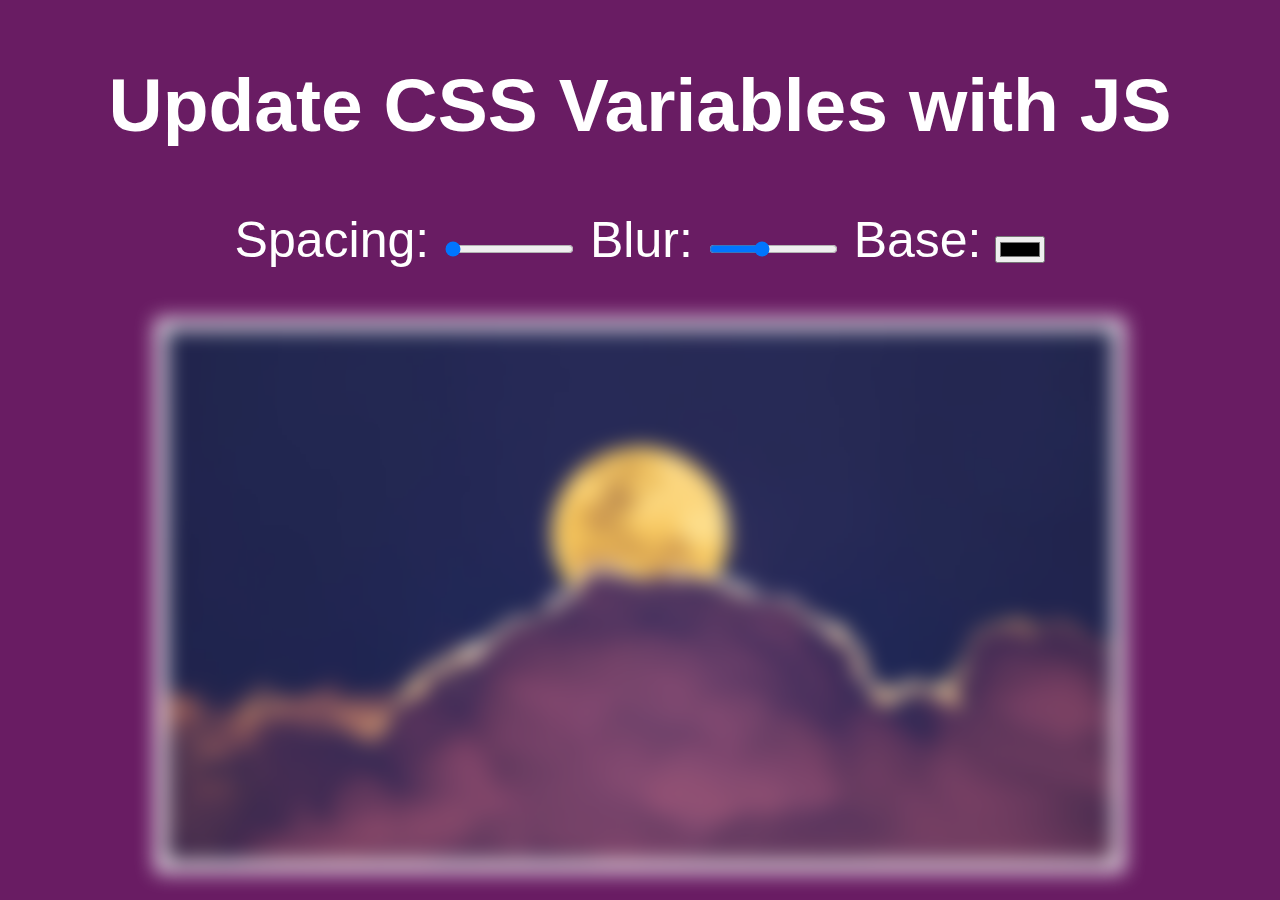
<file: 03-CSS Variables/index.html>
<!DOCTYPE html>
<html lang="en">
<head>
    <meta charset="UTF-8">
    <meta http-equiv="X-UA-Compatible" content="IE=edge">
    <meta name="viewport" content="width=device-width, initial-scale=1.0">
    <link rel="stylesheet" href="styles.css">
    <title>03-CS-Variables</title>

</head>

<body>
    
    <h2>Update CSS Variables with <span class="hl">JS</span></h2>

    <div class="controls">

        <label for="spacing">Spacing:</label>
        <input type="range" name="spacing" min="10" max="200" value="10" data-sizing="px">

        <label for="blur">Blur:</label>
        <input type="range" name="blur" min="0" max="25" value="10" data-sizing="px">

        <label for="base">Base:</label>
        <input type="color" name="base" value="f2f2f2">

    </div>

    <img src="bg.jpg" alt="bg-img">

    <script src="script.js"></script>

</body>
</html>
</file>
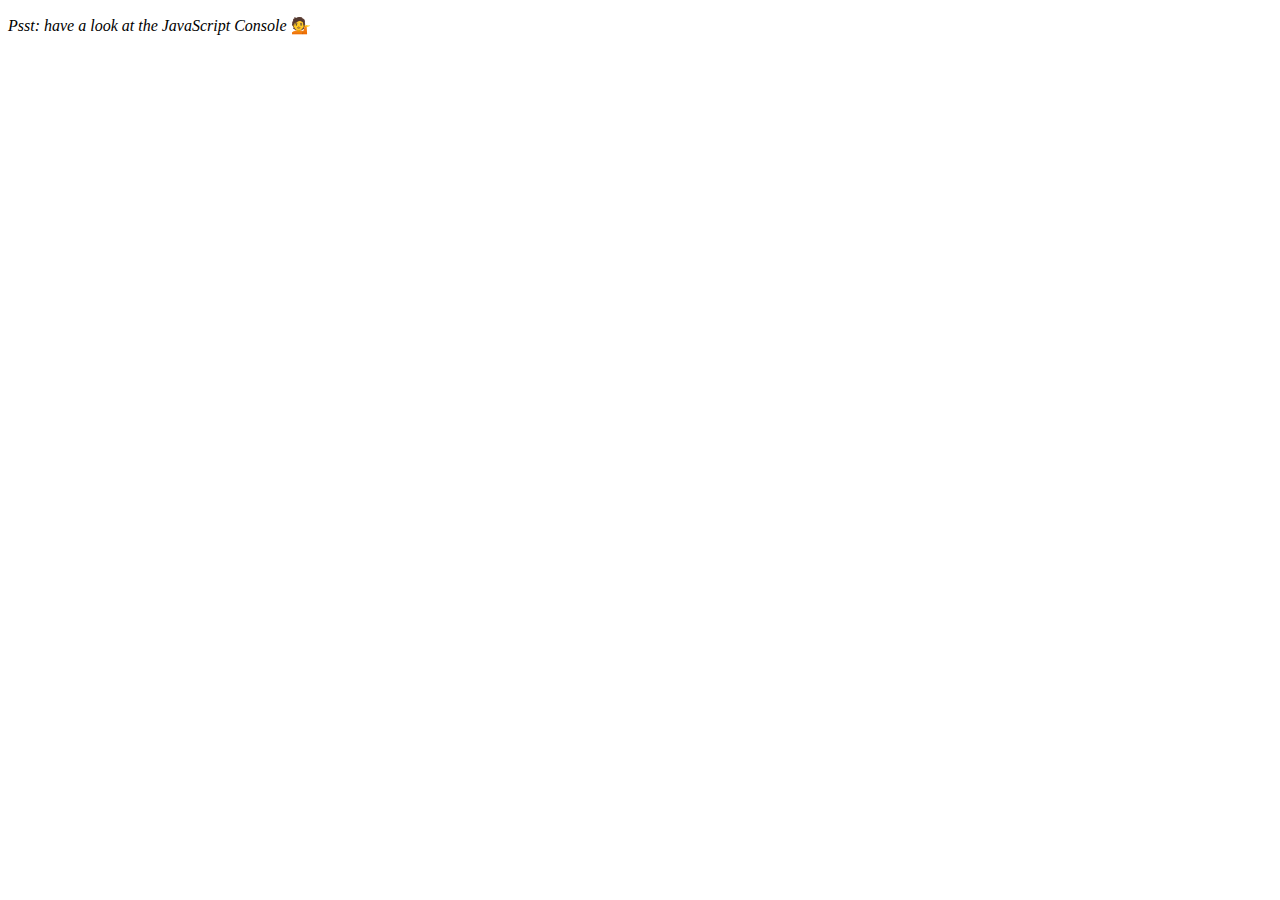
<file: 04-Array Cardio/index.html>
<!DOCTYPE html>
<html lang="en">
<head>
  <meta charset="UTF-8">
  <title>Array Cardio 💪</title>
</head>
<body>
  <p><em>Psst: have a look at the JavaScript Console</em> 💁</p>
  <script>
    // Get your shorts on - this is an array workout!
    // ## Array Cardio Day 1

    // Some data we can work with

    const inventors = [
      { first: 'Albert', last: 'Einstein', year: 1879, passed: 1955 },
      { first: 'Isaac', last: 'Newton', year: 1643, passed: 1727 },
      { first: 'Galileo', last: 'Galilei', year: 1564, passed: 1642 },
      { first: 'Marie', last: 'Curie', year: 1867, passed: 1934 },
      { first: 'Johannes', last: 'Kepler', year: 1571, passed: 1630 },
      { first: 'Nicolaus', last: 'Copernicus', year: 1473, passed: 1543 },
      { first: 'Max', last: 'Planck', year: 1858, passed: 1947 },
      { first: 'Katherine', last: 'Blodgett', year: 1898, passed: 1979 },
      { first: 'Ada', last: 'Lovelace', year: 1815, passed: 1852 },
      { first: 'Sarah E.', last: 'Goode', year: 1855, passed: 1905 },
      { first: 'Lise', last: 'Meitner', year: 1878, passed: 1968 },
      { first: 'Hanna', last: 'Hammarström', year: 1829, passed: 1909 }
    ];

    const people = [
      'Bernhard, Sandra', 'Bethea, Erin', 'Becker, Carl', 'Bentsen, Lloyd', 'Beckett, Samuel', 'Blake, William', 'Berger, Ric', 'Beddoes, Mick', 'Beethoven, Ludwig',
      'Belloc, Hilaire', 'Begin, Menachem', 'Bellow, Saul', 'Benchley, Robert', 'Blair, Robert', 'Benenson, Peter', 'Benjamin, Walter', 'Berlin, Irving',
      'Benn, Tony', 'Benson, Leana', 'Bent, Silas', 'Berle, Milton', 'Berry, Halle', 'Biko, Steve', 'Beck, Glenn', 'Bergman, Ingmar', ' Black, Elk', 'Berio, Luciano',
      'Berne, Eric', 'Berra, Yogi', 'Berry, Wendell', 'Bevan, Aneurin', 'Ben-Gurion, David', 'Bevel, Ken', 'Biden, Joseph', 'Bennington, Chester', 'Bierce, Ambrose',
      'Billings, Josh', 'Birrell, Augustine', 'Blair, Tony', 'Beecher, Henry', 'Biondo, Frank'
    ];
    
    // Array.prototype.filter()
    // 1. Filter the list of inventors for those who were born in the 1500's
    const fifteen = inventors.filter(inventor => (inventor.year >= 1500 && inventor.year <1600));
    console.table(fifteen);

    // Array.prototype.map() - map(takes in an array gives an array of same length) always returns the same number of items as it gets
    // 2. Give us an array of the inventors first and last names
    const fullname = inventors.map(inventor => `${inventor.first} ${inventor.last}`);
    console.table(fullname);

    // Array.prototype.sort() - 
    // 3. Sort the inventors by birthdate, oldest to youngest
    const ordered = inventors.sort((a, b) => a.year > b.year ? 1 : -1);
    console.table(ordered);


    // Array.prototype.reduce()
    // 4. How many years did all the inventors live all together?
    const totalYears = inventors.reduce((total, inventor) => {
      return total + (inventor.passed - inventor.year);
    }, 0);
    console.log(totalYears);

    // 5. Sort the inventors by years lived
    const oldest = inventors.sort(function(a, b) {
      const lastGuy = a.passed - a.year;
      const nextGuy = b.passed - b.year;
      return lastGuy > nextGuy ? 1 : -1 ;
    });
    console.table(oldest);

    // 6. create a list of Boulevards in Paris that contain 'de' anywhere in the name
    // https://en.wikipedia.org/wiki/Category:Boulevards_in_Paris
    // const category  = document.querySelector('.mw-category');
    // const links = Array.from(category.querySelectorAll('a'));
    // const de = links.map(link => link.textContent).filter(streetName.includes('de'));

    // 7. sort Exercise
    // Sort the people alphabetically by last name
      const alpha = people.sort((lastOne, nextOne) => {
        const [aLast, aFirst] = lastOne.split(', ');
        const [bLast, bFirst] = nextOne.split(', ');
        return aLast > bLast ? 1 : -1 ;
    });
    console.log(alpha);

    // 8. Reduce Exercise
    // Sum up the instances of each of these
    const data = ['car', 'car', 'truck', 'truck', 'bike', 'walk', 'car', 'van', 'bike', 'walk', 'car', 'van', 'car', 'truck' ];

    const transportation = data.reduce(function(obj, item){
      if(!obj[item]) {
        obj[item] = 0;
      }
      obj[item]++;
      return obj;
    }, {});
    console.log(transportation);

  </script>
</body>
</html>
</file>
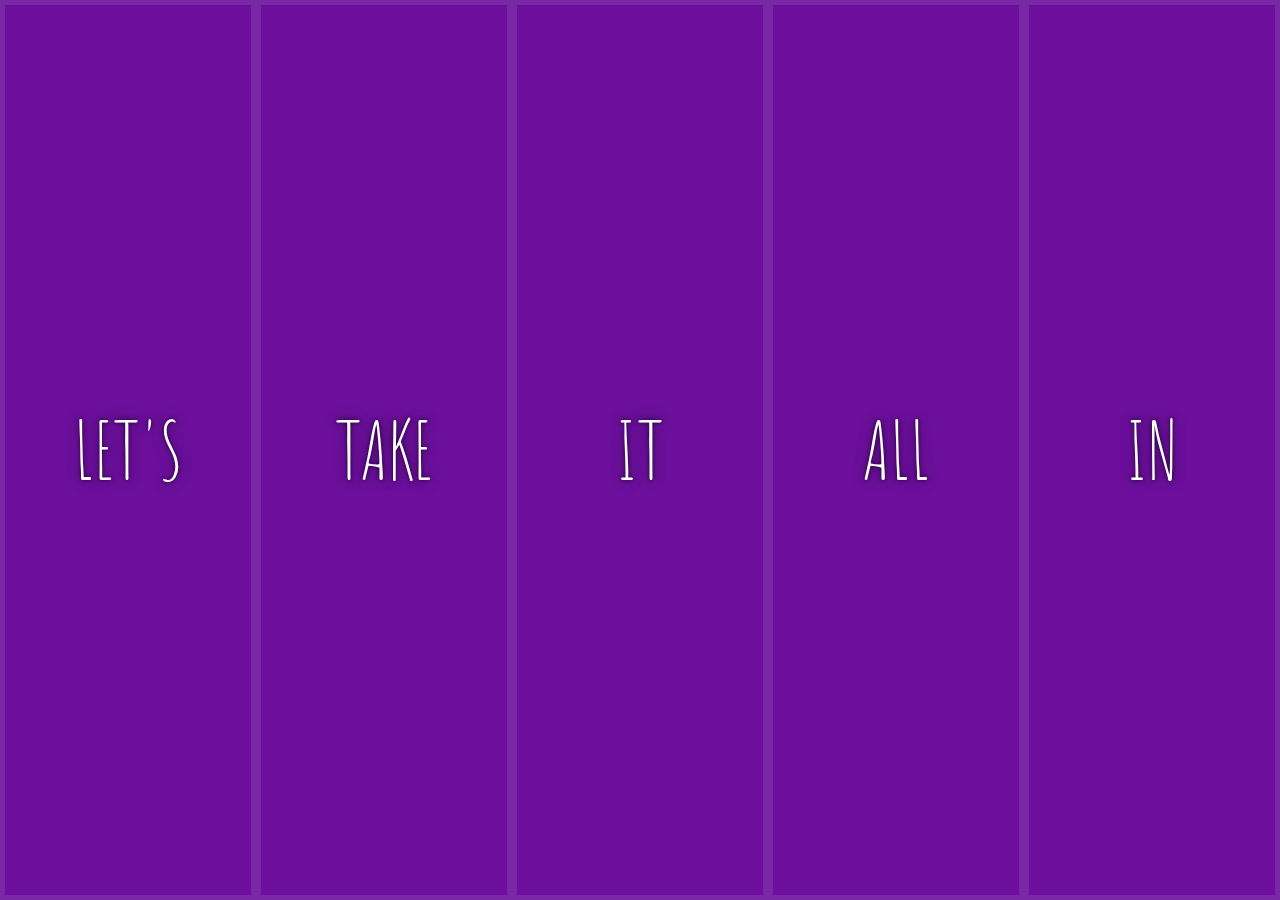
<file: 05-Flex Panel Gallery/index.html>
<!DOCTYPE html>
<html lang="en">
<head>
  <meta charset="UTF-8">
  <title>Flex Panels 💪</title>
  <link href='https://fonts.googleapis.com/css?family=Amatic+SC' rel='stylesheet' type='text/css'>
</head>
<body>
  <style>
    html {
      box-sizing: border-box;
      background: #ffc600;
      font-family: 'helvetica neue';
      font-size: 20px;
      font-weight: 200;
    }
    
    body {
      margin: 0;
    }
    
    *, *:before, *:after {
      box-sizing: inherit;
    }

    .panels {
      min-height: 100vh;
      overflow: hidden;
      display: flex;
    }

    .panel {
      background: #6B0F9C;
      box-shadow: inset 0 0 0 5px rgba(255,255,255,0.1);
      color: white;
      text-align: center;
      align-items: center;
      /* Safari transitionend event.propertyName === flex */
      /* Chrome + FF transitionend event.propertyName === flex-grow */
      transition:
        font-size 0.7s cubic-bezier(0.61,-0.19, 0.7,-0.11),
        flex 0.7s cubic-bezier(0.61,-0.19, 0.7,-0.11),
        background 0.2s;
      font-size: 20px;
      background-size: cover;
      background-position: center;
      flex: 1;
      justify-content: center;
      display: flex;
      flex-direction: column;
    }

    .panel1 { background-image:url(https://source.unsplash.com/gYl-UtwNg_I/1500x1500); }
    .panel2 { background-image:url(https://source.unsplash.com/rFKUFzjPYiQ/1500x1500); }
    .panel3 { background-image:url(https://images.unsplash.com/photo-1465188162913-8fb5709d6d57?ixlib=rb-0.3.5&q=80&fm=jpg&crop=faces&cs=tinysrgb&w=1500&h=1500&fit=crop&s=967e8a713a4e395260793fc8c802901d); }
    .panel4 { background-image:url(https://source.unsplash.com/ITjiVXcwVng/1500x1500); }
    .panel5 { background-image:url(https://source.unsplash.com/3MNzGlQM7qs/1500x1500); }

    /* Flex Items */
    .panel > * {
      margin: 0;
      width: 100%;
      transition: transform 0.5s;
      flex: 1 0 auto;
      display: flex;
      justify-content: center;
      align-items: center;
    }

    .panel > *:first-child { transform: translateY(-100%); }
    .panel.open-active > *:first-child { transform: translateY(0); }
    .panel > *:last-child { transform: translateY(100%); }
    .panel.open-active > *:last-child { transform: translateY(0); }

    .panel p {
      text-transform: uppercase;
      font-family: 'Amatic SC', cursive;
      text-shadow: 0 0 4px rgba(0, 0, 0, 0.72), 0 0 14px rgba(0, 0, 0, 0.45);
      font-size: 2em;
    }
    
    .panel p:nth-child(2) {
      font-size: 4em;
    }

    .panel.open {
      flex: 5;
      font-size: 40px;
    }
    
    @media only screen and (max-width: 600px) {
      .panel p {
        font-size: 1em;
      }
    }
  </style>


  <div class="panels">
    <div class="panel panel1">
      <p>Hey</p>
      <p>Let's</p>
      <p>Dance</p>
    </div>
    <div class="panel panel2">
      <p>Give</p>
      <p>Take</p>
      <p>Receive</p>
    </div>
    <div class="panel panel3">
      <p>Experience</p>
      <p>It</p>
      <p>Today</p>
    </div>
    <div class="panel panel4">
      <p>Give</p>
      <p>All</p>
      <p>You can</p>
    </div>
    <div class="panel panel5">
      <p>Life</p>
      <p>In</p>
      <p>Motion</p>
    </div>
  </div>

  <script>
    const panels = document.querySelectorAll('.panel');

    function toggleOpen() {
      console.log('Hello');
      this.classList.toggle('open');
    }

    function toggleActive(e) {
      console.log(e.propertyName);
      if (e.propertyName.includes('flex')) {
        this.classList.toggle('open-active');
      }
    }

    panels.forEach(panel => panel.addEventListener('click', toggleOpen));
    panels.forEach(panel => panel.addEventListener('transitionend', toggleActive));
  </script>

</body>
</html>
</file>
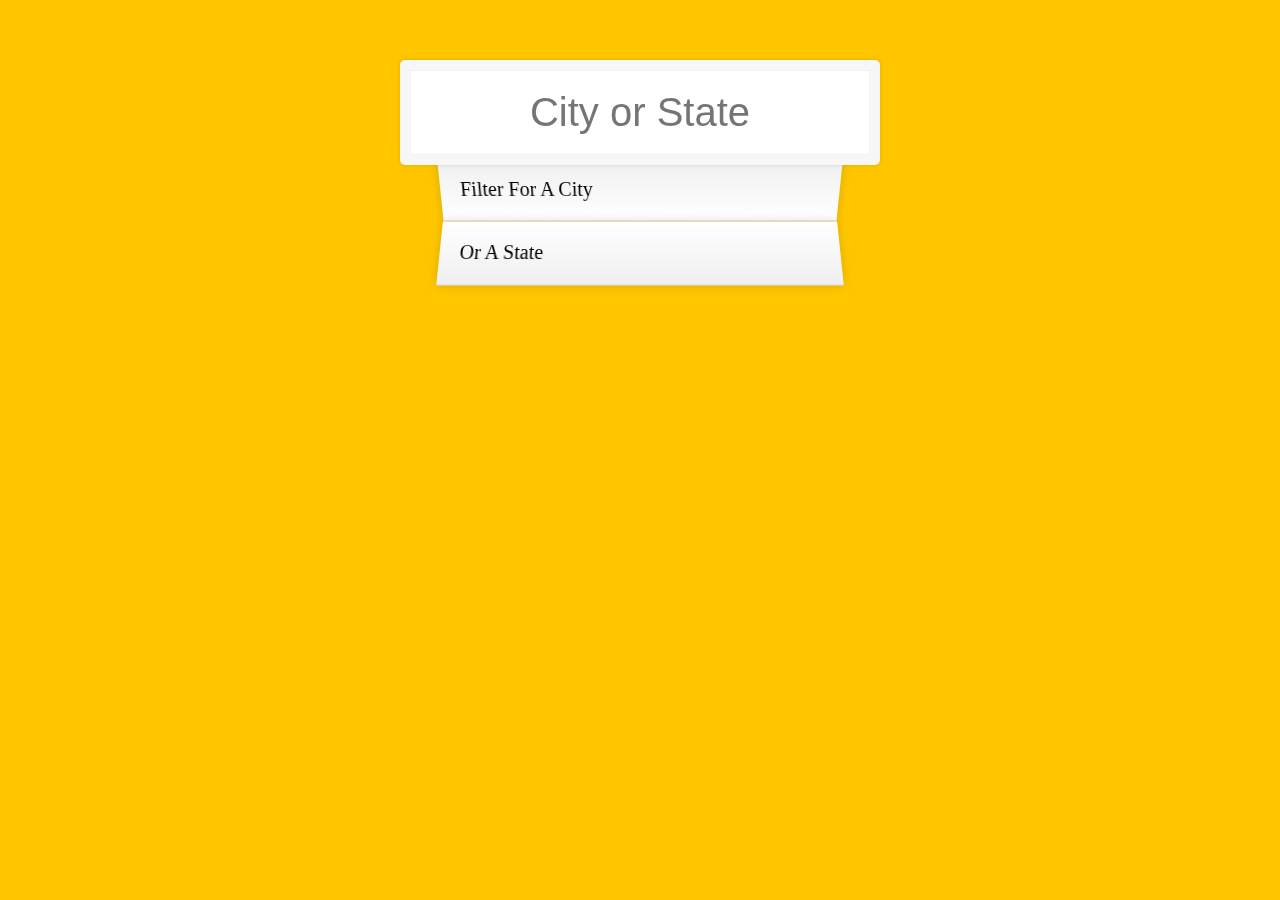
<file: 06-Ajax Type Ahead/index.html>
<!DOCTYPE html>
<html lang="en">
<head>
  <meta charset="UTF-8">
  <title>Type Ahead 👀</title>
  <link rel="stylesheet" href="style.css">
</head>
<body>

  <form class="search-form">
    <input type="text" class="search" placeholder="City or State">
    <ul class="suggestions">
      <li>Filter for a city</li>
      <li>or a state</li>
    </ul>
  </form>
<script>
const endpoint = 'https://gist.githubusercontent.com/Miserlou/c5cd8364bf9b2420bb29/raw/2bf258763cdddd704f8ffd3ea9a3e81d25e2c6f6/cities.json';

const cities = [];

fetch(endpoint)
    .then(blob => blob.json()) 
    .then(data => cities.push(...data))

function findMatches(wordToMatch, cities) {

    return cities.filter(place => {
        const regex = new RegExp(wordToMatch, 'gi');
        return place.city.match(regex) || place.state.match(regex)
    })
}   

function numberWithCommas(x) {
  return x.toString().replace(/\B(?=(\d{3})+(?!\d))/g, ',');
}

function displayMatches() {
    const matchArray = findMatches(this.value, cities);
    const html = matchArray.map(place => {
        const regex = new RegExp(this.value, 'gi');
        const cityName = place.city.replace(regex, 
        `<span class = "hl">${this.value}</span>`); 
        const stateName = place.state.replace(regex, 
        `<span class = "hl">${this.value}</span>`); 
        return `
        <li>
            <span class="name">${cityName}, ${stateName}</span>
            <span class="population">${numberWithCommas(place.population)}</span>
        </li>`
    }).join('');
    suggestions.innerHTML = html;
}
 
const searchInput = document.querySelector('.search')
const suggestions = document.querySelector('.suggestions')

searchInput.addEventListener('change', displayMatches)
searchInput.addEventListener('keyup', displayMatches)

</script>
</body>
</html>
</file>
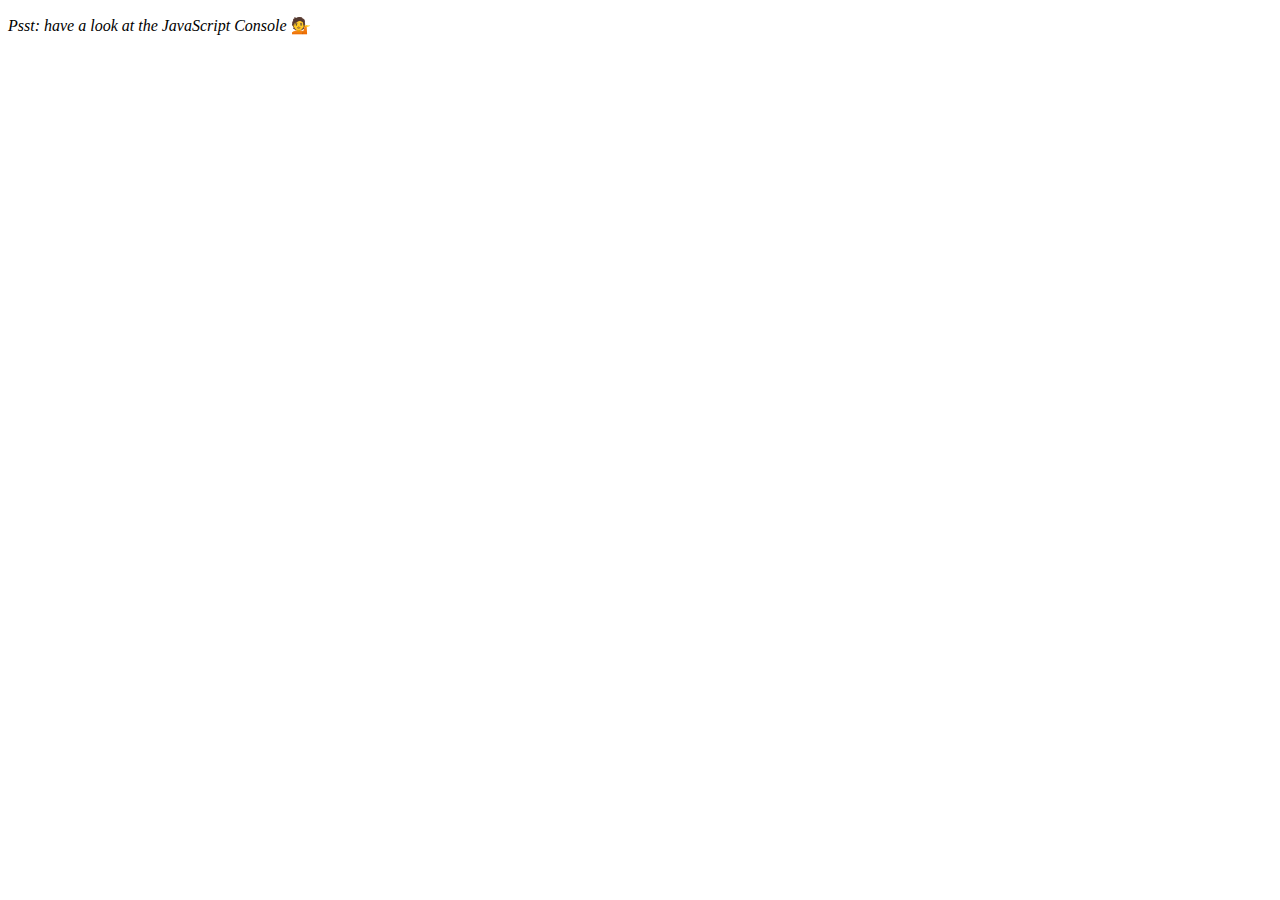
<file: 07-Array Cardio Day 2/index.html>
<!DOCTYPE html>
<html lang="en">
<head>
  <meta charset="UTF-8">
  <title>Array Cardio 💪💪</title>
</head>
<body>
  <p><em>Psst: have a look at the JavaScript Console</em> 💁</p>
  <script>
    // ## Array Cardio Day 2

    const people = [
      { name: 'Wes', year: 1988 },
      { name: 'Kait', year: 1986 },
      { name: 'Irv', year: 1970 },
      { name: 'Lux', year: 2015 }
    ];

    const comments = [
      { text: 'Love this!', id: 523423 },
      { text: 'Super good', id: 823423 },
      { text: 'You are the best', id: 2039842 },
      { text: 'Ramen is my fav food ever', id: 123523 },
      { text: 'Nice Nice Nice!', id: 542328 }
    ];

    // Some and Every Checks
    // Array.prototype.some() // is at least one person 19 or older?
    // ---
    // const isAdult = people.some(function(person) {
    //     const currentYear = (new Date()).getFullYear();
    //     if(currentYear - person.year >= 19); {
    //         return true;
    //     }
    // });
    // ---
    
    //above block can also be written as
    
    const isAdult = people.some(person => (new Date()).
        getFullYear() - person.year >= 19 );
        console.log({isAdult});


    // Array.prototype.every() // is everyone 19 or older?
    const allAdults = people.every(person => (new Date()).
        getFullYear() - person.year >= 19 );
        console.log({allAdults});
    
    // Array.prototype.find()
    // Find is like filter, but instead returns just the one you are looking for
    // find the comment with the ID of 823423
    // const comment = comments.find(function(comment){
    //     if(comment.id === 823423){
    //         return true;
    //     }
    // })

    const comment = comments.find(comment => comment.id === 823423);
    console.log(comment);

    // Array.prototype.findIndex()
    // Find the comment with this ID
    // delete the comment with the ID of 823423
    const index = comments.findIndex(comment => comment.id === 823423);
    console.log(index);
    // comments.splice(index, 1);

    const newComments = [
        ...comments.slice(0, index),
        ...comments.slice(index + 1)
    ];



  </script>
</body>
</html>
</file>
<file: 03-CSS Variables/styles.css>
:root {
    --base: white;
    --spacing: 10px;
    --blur: 10px;
}

/* Styles*/
body {
    text-align: center;
    background: #691c63;
    color: white;
    font-family: Verdana, Geneva, Tahoma, sans-serif;
    font-weight: 100;
    font-size: 50px;
}

.controls {
    margin-bottom: 50px;
}

img {
    max-width:75%;
    height: auto;
    padding: var(--spacing);
    background: var(--base);
    filter: blur(var(--blur));
}

.hl {
    color: var(--base);
}
</file>
<file: 06-Ajax Type Ahead/style.css>
html {
    box-sizing: border-box;
    background: #ffc600;
    font-family: 'helvetica neue';
    font-size: 20px;
    font-weight: 200;
  }
  
  *, *:before, *:after {
    box-sizing: inherit;
  }
  
  input {
    width: 100%;
    padding: 20px;
  }
  
  .search-form {
    max-width: 400px;
    margin: 50px auto;
  }
  
  input.search {
    margin: 0;
    text-align: center;
    outline: 0;
    border: 10px solid #F7F7F7;
    width: 120%;
    left: -10%;
    position: relative;
    top: 10px;
    z-index: 2;
    border-radius: 5px;
    font-size: 40px;
    box-shadow: 0 0 5px rgba(0, 0, 0, 0.12), inset 0 0 2px rgba(0, 0, 0, 0.19);
  }
  
  .suggestions {
    margin: 0;
    padding: 0;
    position: relative;
    /*perspective: 20px;*/
  }
  
  .suggestions li {
    background: white;
    list-style: none;
    border-bottom: 1px solid #D8D8D8;
    box-shadow: 0 0 10px rgba(0, 0, 0, 0.14);
    margin: 0;
    padding: 20px;
    transition: background 0.2s;
    display: flex;
    justify-content: space-between;
    text-transform: capitalize;
  }
  
  .suggestions li:nth-child(even) {
    transform: perspective(100px) rotateX(3deg) translateY(2px) scale(1.001);
    background: linear-gradient(to bottom,  #ffffff 0%,#EFEFEF 100%);
  }
  
  .suggestions li:nth-child(odd) {
    transform: perspective(100px) rotateX(-3deg) translateY(3px);
    background: linear-gradient(to top,  #ffffff 0%,#EFEFEF 100%);
  }
  
  span.population {
    font-size: 15px;
  }
  
  .hl {
    background: #ffc600;
  }
</file>
